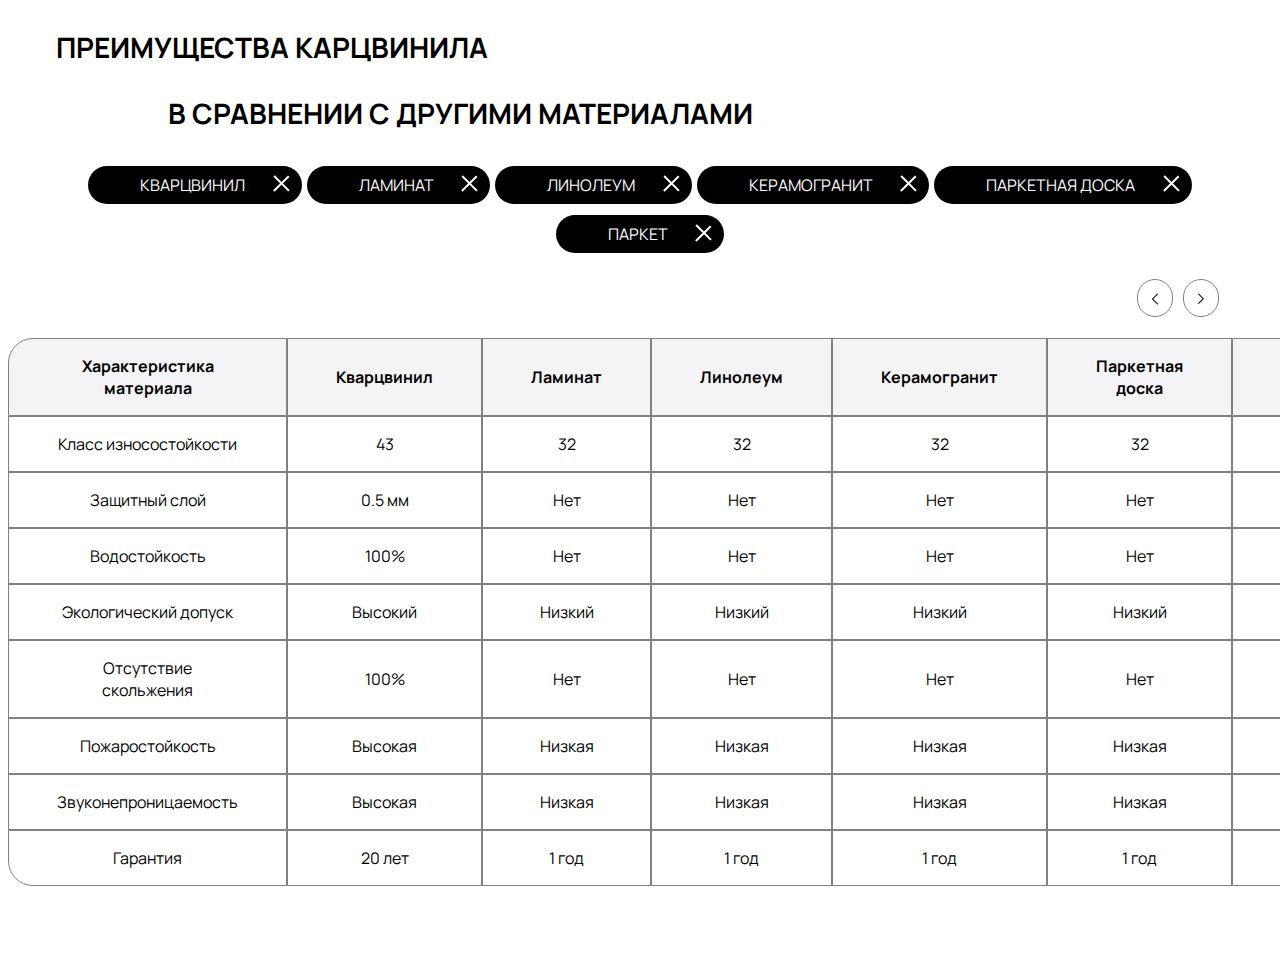
<file: index.html>
<!DOCTYPE html>
<head>
	<link rel="stylesheet" type="text/css" href="styles.css">
	<meta name="viewport" content="width=device-width, initial-scale=1.0, maximum-scale=1.0, user-scalable=no">
	<title>Преимущества кварцвинила</title>
</head>

<body>
	<div id="blockTextWide">
		<p>ПРЕИМУЩЕСТВА КАРЦВИНИЛА</p>
		<p>В СРАВНЕНИИ С ДРУГИМИ МАТЕРИАЛАМИ</p>
	</div>
	<div id="blockTableButtons">
		<a href="#" id="btn1">КВАРЦВИНИЛ <div class="closeCross">
			<div></div>
			<div></div>
		</div></a>
		<a href="#" id="btn2">ЛАМИНАТ <div class="closeCross">
			<div></div>
			<div></div>
		</div></a>
		<a href="#" id="btn3">ЛИНОЛЕУМ <div class="closeCross">
			<div></div>
			<div></div>
		</div></a>
		<a href="#" id="btn4">КЕРАМОГРАНИТ <div class="closeCross">
			<div></div>
			<div></div>
		</div></a>
		<a href="#" id="btn5">ПАРКЕТНАЯ ДОСКА <div class="closeCross">
			<div></div>
			<div></div>
		</div></a>
		<a href="#" id="btn6">ПАРКЕТ <div class="closeCross">
			<div></div>
			<div></div>
		</div></a>
	</div>
	<div id="arrows">
		<div class="btnLeft"><img src="left-arrow.png"></div>
		<div class="btnRight"><img src="right-arrow.png"></div>
	</div>
	<div id="blockTable">
		<table>
			<tr>
				<th>Характеристика материала</th>
				<th>Кварцвинил</th>
				<th>Ламинат</th>
				<th>Линолеум</th>
				<th>Керамогранит</th>
				<th>Паркетная доска</th>
				<th>Паркет</th>
			</tr>
			<tr>
				<td>Класс износостойкости</td>
				<td>43</td>
				<td>32</td>
				<td>32</td>
				<td>32</td>
				<td>32</td>
				<td>33</td>
			</tr>
			<tr>
				<td>Защитный слой</td>
				<td>0.5 мм</td>
				<td>Нет</td>
				<td>Нет</td>
				<td>Нет</td>
				<td>Нет</td>
				<td>Нет</td>
			</tr>
			<tr>
				<td>Водостойкость</td>
				<td>100%</td>
				<td>Нет</td>
				<td>Нет</td>
				<td>Нет</td>
				<td>Нет</td>
				<td>Нет</td>
			</tr>
			<tr>
				<td>Экологический допуск</td>
				<td>Высокий</td>
				<td>Низкий</td>
				<td>Низкий</td>
				<td>Низкий</td>
				<td>Низкий</td>
				<td>Средний</td>
			</tr>
			<tr>
				<td>Отсутствие скольжения</td>
				<td>100%</td>
				<td>Нет</td>
				<td>Нет</td>
				<td>Нет</td>
				<td>Нет</td>
				<td>Нет</td>
			</tr>
			<tr>
				<td>Пожаростойкость</td>
				<td>Высокая</td>
				<td>Низкая</td>
				<td>Низкая</td>
				<td>Низкая</td>
				<td>Низкая</td>
				<td>Нет</td>
			</tr>
			<tr>
				<td>Звуконепроницаемость</td>
				<td>Высокая</td>
				<td>Низкая</td>
				<td>Низкая</td>
				<td>Низкая</td>
				<td>Низкая</td>
				<td>Низкая</td>
			</tr>
			<tr>
				<td>Гарантия</td>
				<td>20 лет</td>
				<td>1 год</td>
				<td>1 год</td>
				<td>1 год</td>
				<td>1 год</td>
				<td>2 года</td>
			</tr>
		</table>
	</div>
	<script src="anim.js"></script>
</body>
</html>
</file>
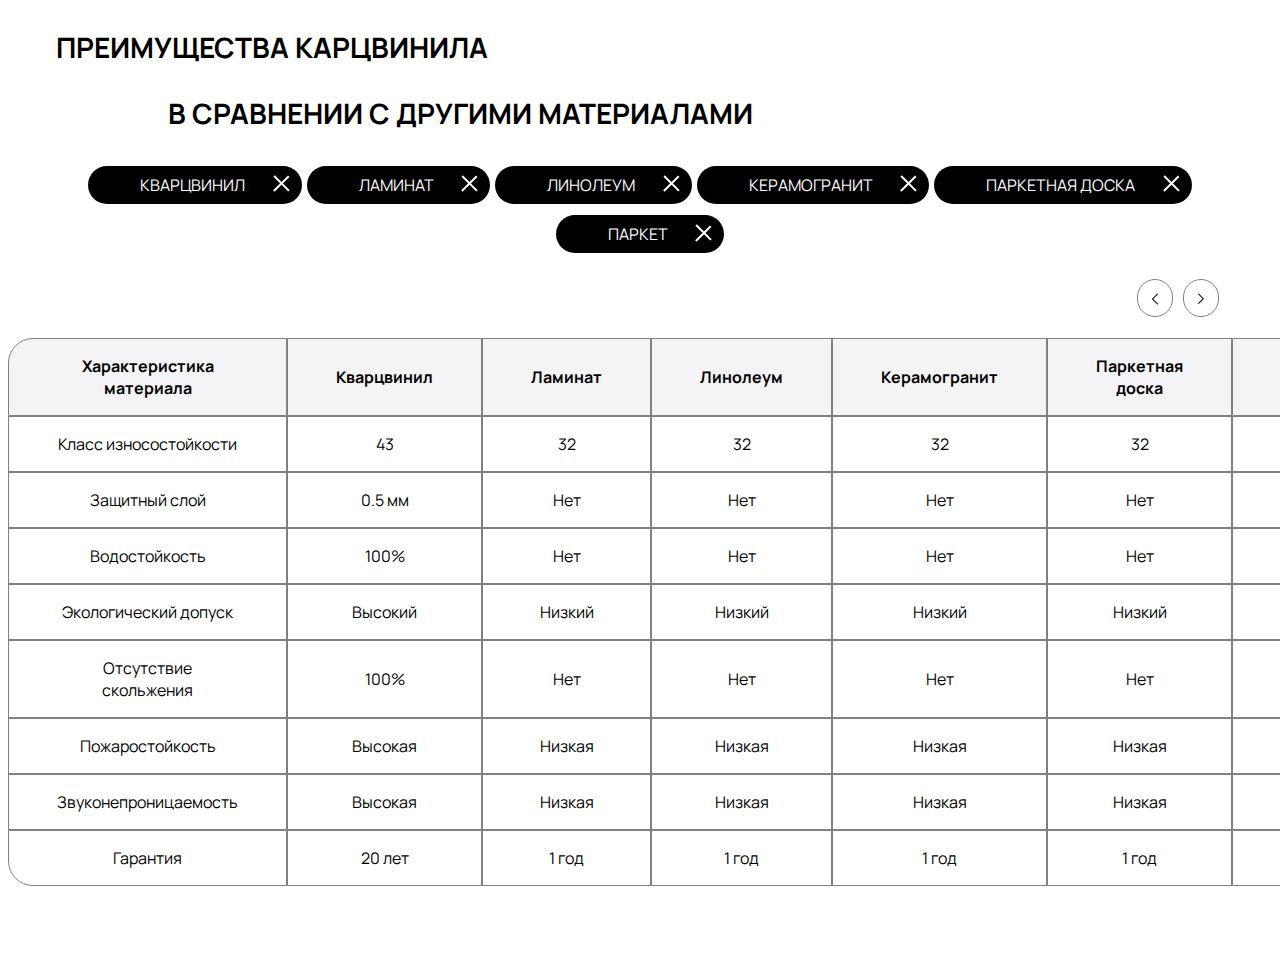
<file: zach.html>
<!DOCTYPE html>
<head>
	<link rel="stylesheet" type="text/css" href="styles.css">
	<meta name="viewport" content="width=device-width, initial-scale=1.0, maximum-scale=1.0, user-scalable=no">
	<title>Преимущества кварцвинила</title>
</head>

<body>
	<div id="blockTextWide">
		<p>ПРЕИМУЩЕСТВА КАРЦВИНИЛА</p>
		<p>В СРАВНЕНИИ С ДРУГИМИ МАТЕРИАЛАМИ</p>
	</div>
	<div id="blockTableButtons">
		<a href="#" id="btn1">КВАРЦВИНИЛ <div class="closeCross">
			<div></div>
			<div></div>
		</div></a>
		<a href="#" id="btn2">ЛАМИНАТ <div class="closeCross">
			<div></div>
			<div></div>
		</div></a>
		<a href="#" id="btn3">ЛИНОЛЕУМ <div class="closeCross">
			<div></div>
			<div></div>
		</div></a>
		<a href="#" id="btn4">КЕРАМОГРАНИТ <div class="closeCross">
			<div></div>
			<div></div>
		</div></a>
		<a href="#" id="btn5">ПАРКЕТНАЯ ДОСКА <div class="closeCross">
			<div></div>
			<div></div>
		</div></a>
		<a href="#" id="btn6">ПАРКЕТ <div class="closeCross">
			<div></div>
			<div></div>
		</div></a>
	</div>
	<div id="arrows">
		<div class="btnLeft"><img src="left-arrow.png"></div>
		<div class="btnRight"><img src="right-arrow.png"></div>
	</div>
	<div id="blockTable">
		<table>
			<tr>
				<th>Характеристика материала</th>
				<th>Кварцвинил</th>
				<th>Ламинат</th>
				<th>Линолеум</th>
				<th>Керамогранит</th>
				<th>Паркетная доска</th>
				<th>Паркет</th>
			</tr>
			<tr>
				<td>Класс износостойкости</td>
				<td>43</td>
				<td>32</td>
				<td>32</td>
				<td>32</td>
				<td>32</td>
				<td>33</td>
			</tr>
			<tr>
				<td>Защитный слой</td>
				<td>0.5 мм</td>
				<td>Нет</td>
				<td>Нет</td>
				<td>Нет</td>
				<td>Нет</td>
				<td>Нет</td>
			</tr>
			<tr>
				<td>Водостойкость</td>
				<td>100%</td>
				<td>Нет</td>
				<td>Нет</td>
				<td>Нет</td>
				<td>Нет</td>
				<td>Нет</td>
			</tr>
			<tr>
				<td>Экологический допуск</td>
				<td>Высокий</td>
				<td>Низкий</td>
				<td>Низкий</td>
				<td>Низкий</td>
				<td>Низкий</td>
				<td>Средний</td>
			</tr>
			<tr>
				<td>Отсутствие скольжения</td>
				<td>100%</td>
				<td>Нет</td>
				<td>Нет</td>
				<td>Нет</td>
				<td>Нет</td>
				<td>Нет</td>
			</tr>
			<tr>
				<td>Пожаростойкость</td>
				<td>Высокая</td>
				<td>Низкая</td>
				<td>Низкая</td>
				<td>Низкая</td>
				<td>Низкая</td>
				<td>Нет</td>
			</tr>
			<tr>
				<td>Звуконепроницаемость</td>
				<td>Высокая</td>
				<td>Низкая</td>
				<td>Низкая</td>
				<td>Низкая</td>
				<td>Низкая</td>
				<td>Низкая</td>
			</tr>
			<tr>
				<td>Гарантия</td>
				<td>20 лет</td>
				<td>1 год</td>
				<td>1 год</td>
				<td>1 год</td>
				<td>1 год</td>
				<td>2 года</td>
			</tr>
		</table>
	</div>
	<script src="anim.js"></script>
</body>
</html>
</file>
<file: styles.css>
@import url('https://fonts.googleapis.com/css2?family=Manrope:wght@200..800&display=swap');
*{
	font-family: "Manrope", sans-serif;
}
body{
	overflow-x: hidden;
}
#blockTextWide{
	width: 100%;
}
#blockTextWide p{
	white-space: nowrap;
	font-size: 2.5rem;
	margin-left: 3rem;
	font-weight: bold;
}
#blockTextWide p:last-child{
	margin-left: 10rem;
}

#blockTableButtons{
	display: flex;
	flex-direction: row;
	justify-content: center;
}
#blockTableButtons a{
	display: flex;
	flex-direction: row;
	justify-content: flex-end;
	text-decoration: none;
	padding: 0.5rem 3.25rem;
	margin: 1.4rem 1.5rem;
	border-radius: 2rem;
	background-color: #000;
	white-space: nowrap;
	color: white;
	transition: 0.4s;
}
.closeCross{
	right: 0;
	left: 1.8rem;
	top: .1rem;
	width: 0.3rem;
	height: 0.3rem;
	position: relative;
}
.closeCross div{
	background-color: white;
	height: 0.15rem;
	width: 1.3rem;
}
.closeCross div:first-child{
	margin-bottom: .8rem;
	transform-origin: 0 50%;
	transform: rotate(45deg);
}
.closeCross div:last-child{
	transform-origin: 0 50%;
	transform: rotate(-45deg);
}
#arrows{
	position: relative;
	margin: 1.3rem 0;
	display: none;
	flex-direction: row;
	justify-content: flex-end;
	margin-right: 3rem;
}
#arrows div{
	margin: 0 .3rem;
	padding: 0.438rem 0.58rem;
	border: 1px solid grey;
	border-radius: 2.3rem;
}
#arrows div img{
	top: 50%;
	position: relative;
	left: 50%;
	transform: translate(-50%, -50%);
	width: 1rem;
	height: 1rem;
}
#blockTable{
	transition: 0.4s;
	width: 100%;
	margin-bottom: 5rem;
}
#blockTable table{
	border-spacing: 0;
}
#blockTable table tr:first-child th:first-child{border-top-left-radius: 25px;}
#blockTable table tr:first-child th:last-child{border-top-right-radius: 25px;}
#blockTable table tr:last-child td:first-child{border-bottom-left-radius: 25px;}
#blockTable table tr:last-child td:last-child{border-bottom-right-radius: 25px;}
#blockTable th{
	background-color: #f4f4f6;
}
#blockTable td, #blockTable th{
	text-align: center;
	width: 100%;
	border: 1px solid grey;
	margin: 0;
	padding: 1rem 3rem;
}
@media all and (max-width: 1280px){
	#blockTableButtons{
		flex-wrap: wrap;
	}
	#blockTableButtons a{
		margin: .35rem .15rem;
	}
	#blockTextWide p{
		font-size: 1.750rem;
	}
	#arrows{
		display: flex;
	}
}
@media all and (max-width: 1080px){
	#arrows{
		margin-right: 2.3rem;
	}
}
@media all and (max-width: 768px) {
	/*#blockTable td, #blockTable th{
		padding: .3rem 1rem;
	}*/
	#blockTableButtons a{
		text-align: center;
		min-width: 4rem;
		margin: .2rem auto;
	}
	#blockTextWide p{
		font-size: 1.250rem;
	}
	#blockTextWide p:last-child{
		white-space: normal;
	}
}

@media all and (max-width: 576px) {
	#blockTextWide p:last-child{
		margin-left: 0.5rem;
		text-align: center;
	}
}


@media screen and (max-width: 379px) {
	
}
</file>
